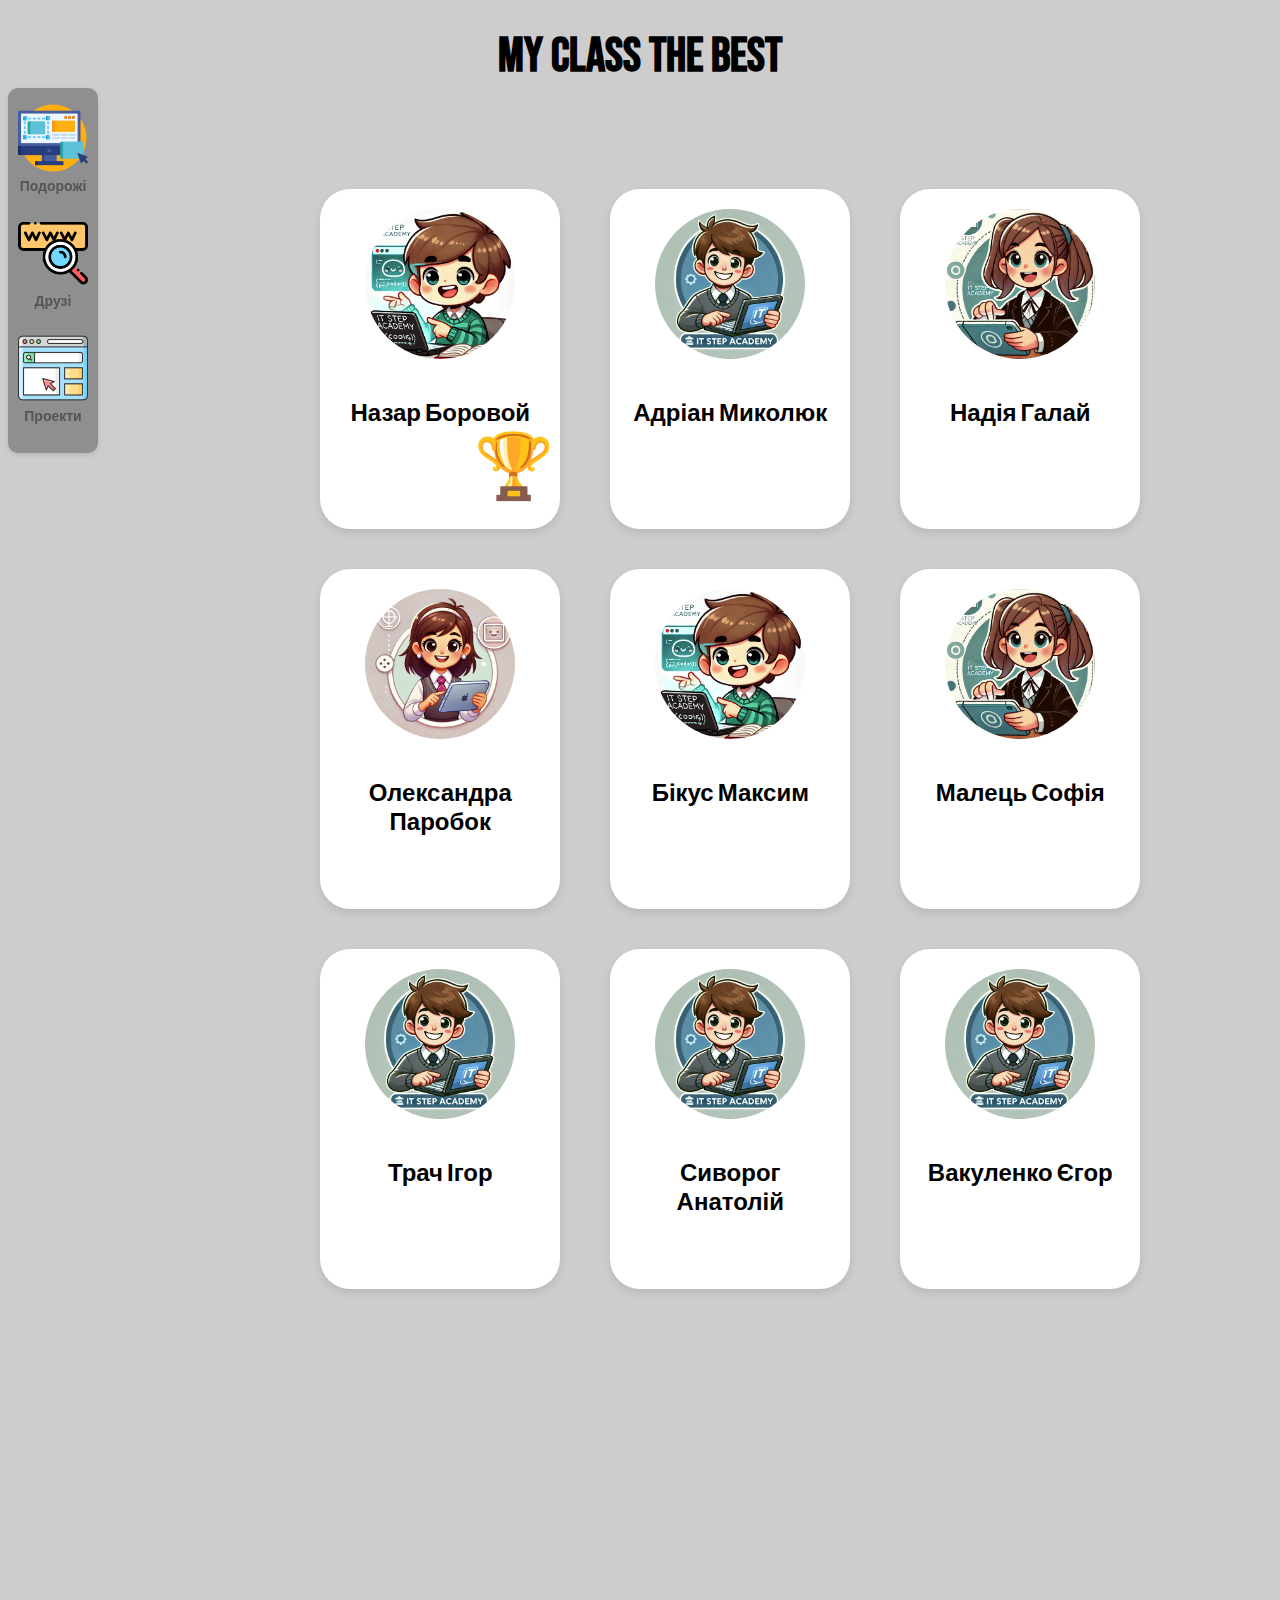
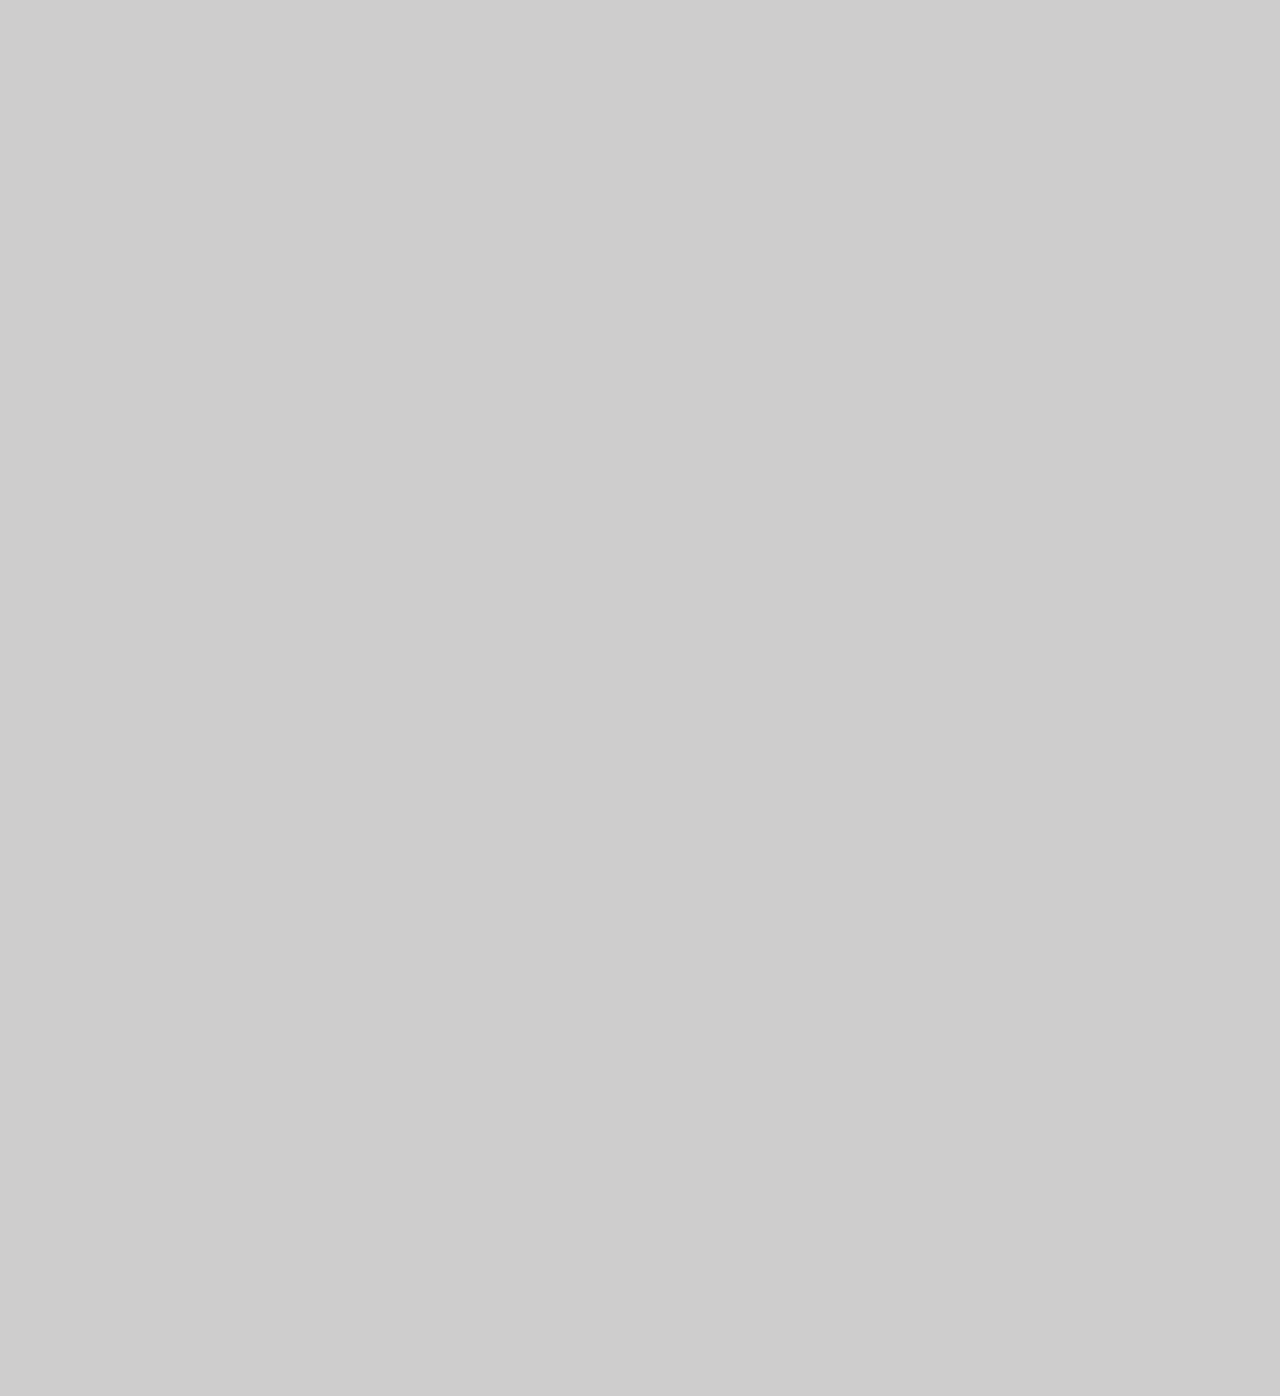
<file: index.html>
<!DOCTYPE html>
<html lang="en">

<head>
    <meta charset="UTF-8">
    <meta http-equiv="X-UA-Compatible" content="IE=edge">
    <meta name="viewport" content="width=device-width, initial-scale=1.0">
    <title>Document</title>
    <link rel="stylesheet" href="styles/main.css" media="all">
    <link rel="stylesheet" href="styles/grid.css" media="all">
    <link rel="stylesheet" href="styles/menu.css" media="all">
    <link rel="stylesheet" href="styles/main_grid.css" media="all">
    <link rel="preconnect" href="https://fonts.googleapis.com">
    <link rel="preconnect" href="https://fonts.gstatic.com" crossorigin>
    <link href="https://fonts.googleapis.com/css2?family=Bebas+Neue&display=swap" rel="stylesheet">
</head>

<body>

    <div class="main-grid">
        <h1 class="welcome main-header">My Class the best</h1>

        <div class="menu-grid main-menu">
            <div class="menu">
                <div class="menu-item">
                    <a href="pages/about.html">
                        <img src="icons/icon1.png" alt="Подорожі" />
                        <p>Подорожі</p>
                    </a>
                </div>
                <div class="menu-item">
                    <a href="pages/friend.html">
                        <img src="icons/icon2.png" alt="Друзі" />
                        <p>Друзі</p>
                    </a>
                </div>

                <div class="menu-item">
                    <a href="pages/Project.html">
                        <img src="icons/icon3.png" alt="Project" />
                        <p>Проекти</p>
                    </a>
                </div>
            </div>
        </div>

        <div class="menu-grid main-content">
            <div class="grid-container">

                <div class="student">
                    <img src="img/Photo3.png" alt="Nazar Borovoi">
                    <h2>Назар Боровой</h2>
                    <span class="diamond">🏆</span>
                </div>

                <div class="student ">
                    <img src="img/photo1.png" alt="Andrian Mykoliuk">
                    <h2>Адріан Миколюк</h2>
                </div>

                <div class="student">
                    <img src="img/photo2.png" alt="Nadia Galay">
                    <h2>Надія Галай</h2>
                </div>

                <div class="student">
                    <img src="img/Photo4.png" alt="Oksana Parobok">
                    <h2>Олександра Паробок</h2>
                </div>

                <div class="student">
                    <img src="img/Photo3.png" alt="Maksum Bikus">
                    <h2>Бікус Максим</h2>
                </div>

                <div class="student ">
                    <img src="img/photo2.png" alt="Sofia Malec">
                    <h2>Малець Софія</h2>
                </div>

                <div class="student ">
                    <img src="img/photo1.png" alt="Ihor Trac">
                    <h2>Трач Ігор</h2>
                </div>

                <div class="student ">
                    <img src="img/photo1.png" alt="Anatoly Syvorog">
                    <h2> Сиворог Анатолій</h2>
                </div>

                <div class="student ">
                    <img src="img/photo1.png" alt="Egor Vakylenko">
                    <h2>Вакуленко Єгор</h2>
                </div>
            </div>
        </div>

    </div>
</body>

</html>
</file>
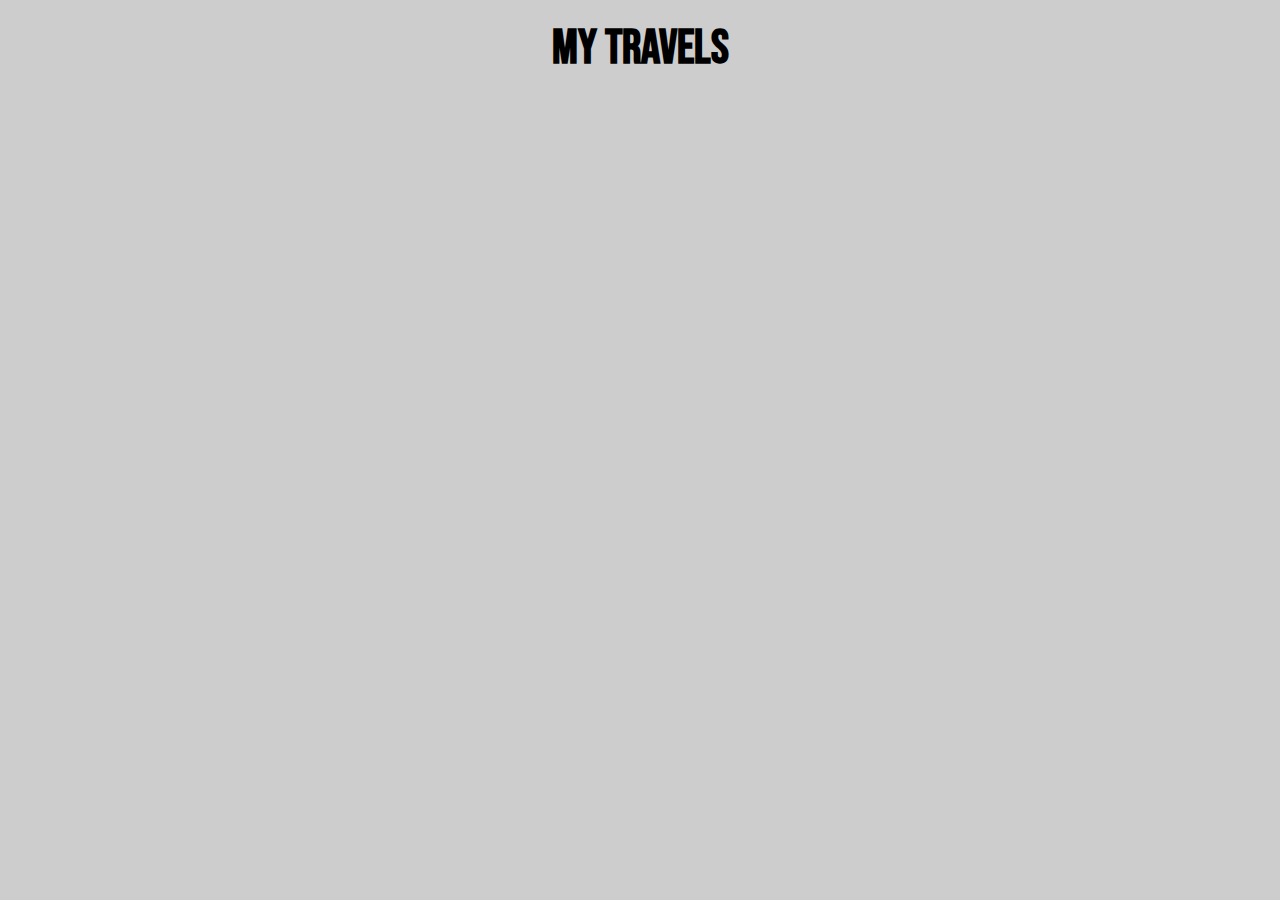
<file: pages/about.html>
<!DOCTYPE html>
<html lang="en">
<head>
    <meta charset="UTF-8">
    <meta name="viewport" content="width=device-width, initial-scale=1.0">
    <title>Document</title>
    <link rel="stylesheet" href="../styles/main.css" media="all">
    <link href="https://fonts.googleapis.com/css2?family=Bebas+Neue&display=swap" rel="stylesheet">

</head>
<body>
    <h1> My travels</h1>
</body>
</html>
</file>
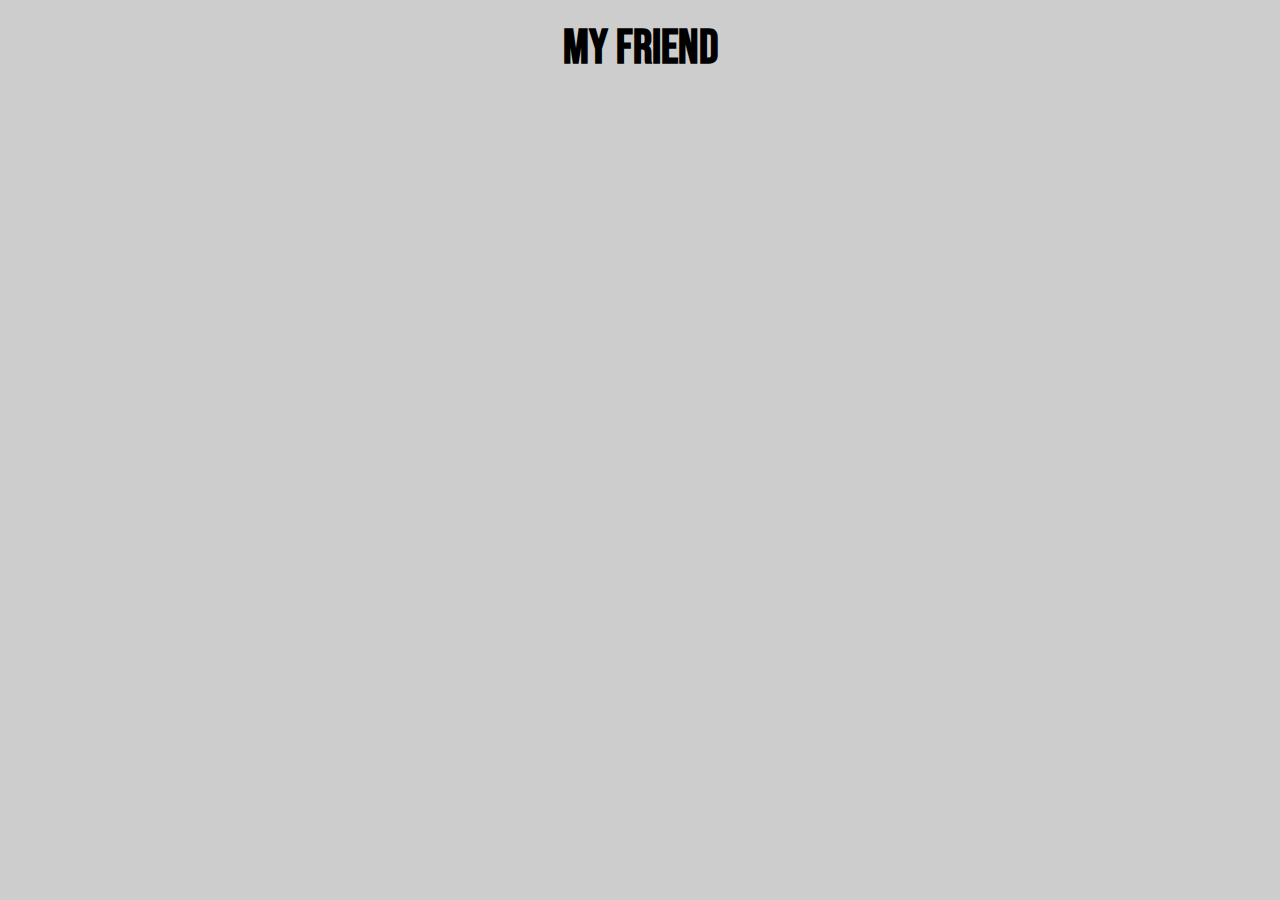
<file: pages/friend.html>
<!DOCTYPE html>
<html lang="en">
<head>
    <meta charset="UTF-8">
    <meta name="viewport" content="width=device-width, initial-scale=1.0">
    <title>Document</title>
    <link rel="stylesheet" href="../styles/main.css" media="all">
    <link href="https://fonts.googleapis.com/css2?family=Bebas+Neue&display=swap" rel="stylesheet">

</head>
<body>
    <h1> My friend</h1>
</body>
</html>
</file>
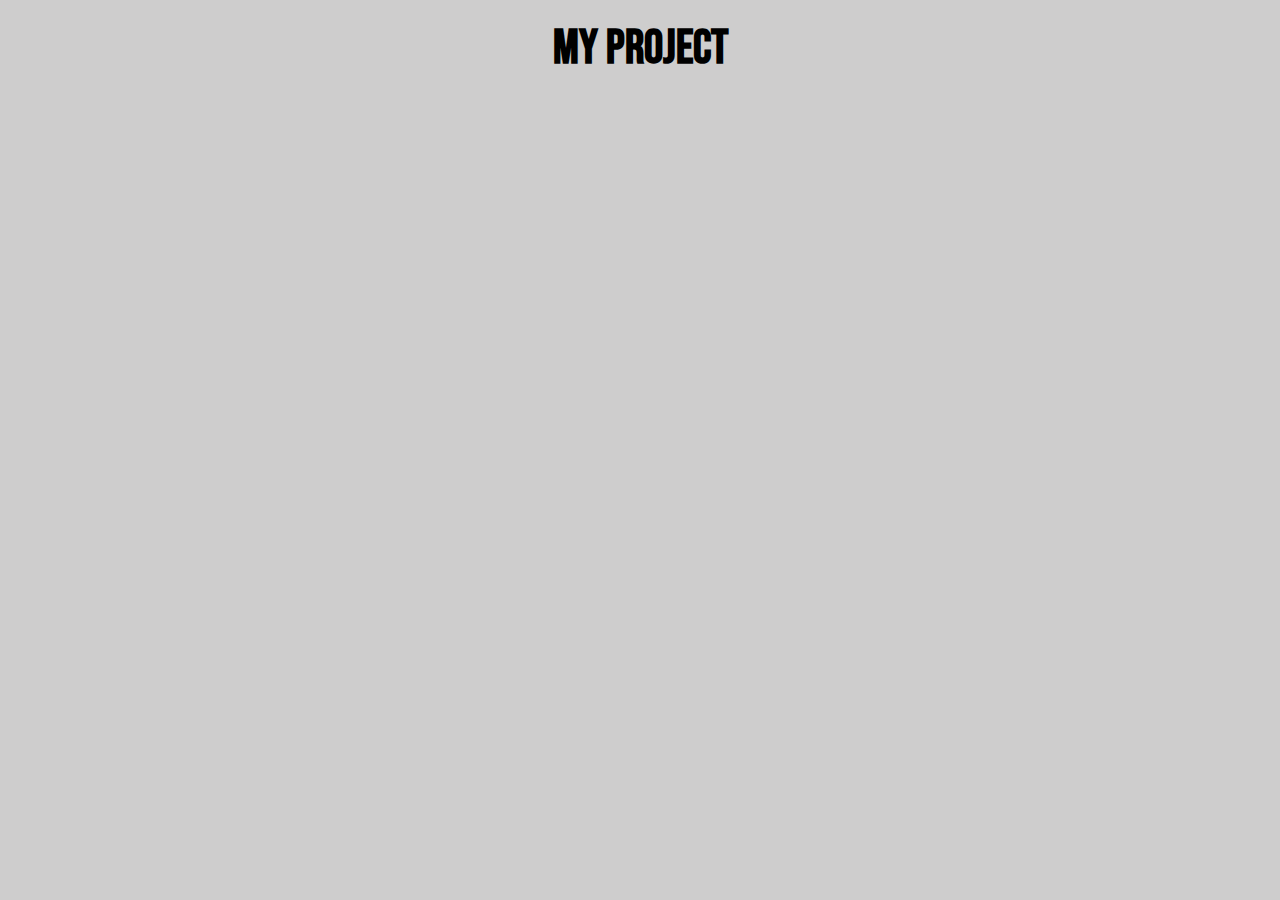
<file: pages/Project.html>
<!DOCTYPE html>
<html lang="en">
<head>
    <meta charset="UTF-8">
    <meta name="viewport" content="width=device-width, initial-scale=1.0">
    <title>Document</title>
    <link rel="stylesheet" href="../styles/main.css" media="all">
    <link href="https://fonts.googleapis.com/css2?family=Bebas+Neue&display=swap" rel="stylesheet">

</head>
<body>
    <h1> My project</h1>
</body>
</html>
</file>
<file: styles/main.css>
body {
    text-align: center;
    background-color: rgb(206, 205, 205);
    font-family: "Bebas Neue", sans-serif;
}

h1 {
    text-align: center;
    margin-top: 20px;
    color: #000000;
    font-size: 3em;
}


.student {
    background-color: #fff;
    padding: 20px;
    margin: 20px;
    border-radius: 30px;
    box-shadow: 0 4px 8px rgba(0, 0, 0, 0.1);
    text-align: center;
    transition: transform 0.3s ease;
    width: 200px;
    height: 300px;
    margin-top: 1px;
    position: relative;
}

h2 {
    color: rgb(0, 0, 0);
}

.student img {
    width: 150px;
    height: 150px;
    border-radius: 50%;
    object-fit: cover;
    margin-bottom: 15px;   
}

.student:hover {
    opacity: 0.5;
    margin-top: -30px;
    background-color: rgb(255, 255, 255);
    background: linear-gradient(45deg,
            #ffff00, #00ff00, #0099ff, #001aff, #a200ff, #ff0055, #ff0000,
            #ff0055, #ff0000, #ffff00, #00ff00, #0099ff, #001aff, #a200ff);
            background-size: 300%;
    animation: border 12s linear infinite;
}


.student:active {
    transition: 0.1s all;
    margin-top: -100px;
}

.student::after {
    filter: blur(50px);
}

@keyframes border {

    0%,
    100% {
        background-position: 0 0;
    }

    50% {
        background-position: 300%;
    }
}

.diamond{
   position: absolute;
   top: -10;
   left: 150px;
}

.diamond img{
    width: 60px;
    height: 40px;
}

.diamond {
    color: gold; /* Золотий колір */
    font-size: 4em; /* Розмір зірочки */
    position: absolute; /* Абсолютне позиціювання */
    top: 240px;
    right: 2px;
}
</file>
<file: styles/grid.css>
.grid-container {
    display: grid;
    grid-template-columns: repeat(4, 1fr);
    grid-template-rows: repeat(7, 370px);
    gap: 10px;
    margin: 100px;
}

@media (max-width: 1500px) {
    .grid-container {
        grid-template-columns: repeat(3, 1fr);
    }

}

@media (max-width: 1200px) {
    .grid-container {
        grid-template-columns: repeat(2, 1fr);
        margin: 10px;
    }

}

@media (max-width: 600px) {
    .grid-container {
        grid-template-columns: repeat(1, 1fr);
        margin-left: 0px;
        margin-right: 0px;
    }

}
</file>
<file: styles/menu.css>
.menu {
    background-color: #8f8f8f;
    border-radius: 10px;
    box-shadow: 0 2px 5px rgba(0, 0, 0, 0.1);
    padding: 10px;
    display: flex;
    flex-direction: column;
    justify-content: start;
    margin: 0;
    position: fixed;
}

.menu-item{
    margin: 5px 0px;
    text-align: center;
    transition: transform 0.3s ease;
}


.menu a {
    color: #333;
    text-decoration: none;
    font-family: Arial, sans-serif;
    font-weight: bold;
}

.menu a img {
    width: 70px;
    height: 70px;
    transition: transform 0.3s ease;
    margin-bottom: 5px;
}


.menu-item:hover {
    transform: translateY(-5px);
}

.menu-item img:hover {
    transform: scale(1.1) rotate(5deg);
}

.menu-item p {
    padding: 0;
    margin-top: -5px;
    font-size: 14px;
    color: #555;
}
</file>
<file: styles/main_grid.css>
.main-grid {
    display: grid;
    grid-template-columns: repeat(14, 1fr);
    grid-template-rows: 80px auto 50px;
}

.main-header {
    display: grid;
    grid-column: 1 / 15;
    align-items: center;
    justify-content: center;
}

.main-menu {
    display: grid;
    grid-column: 1 / 3;
    grid-row: 2 / 3;
    align-items: start;
    justify-content: center;
}

.main-content {
    display: grid;
    grid-column: 3 / 15;
    grid-row: 2;
    align-items: center;
    justify-content: center;
  
}

.main-footer {
    display: grid;
    grid-column: 1 / 15;
    grid-row: 3;
    justify-content: center;
    align-items: start;

}
</file>
